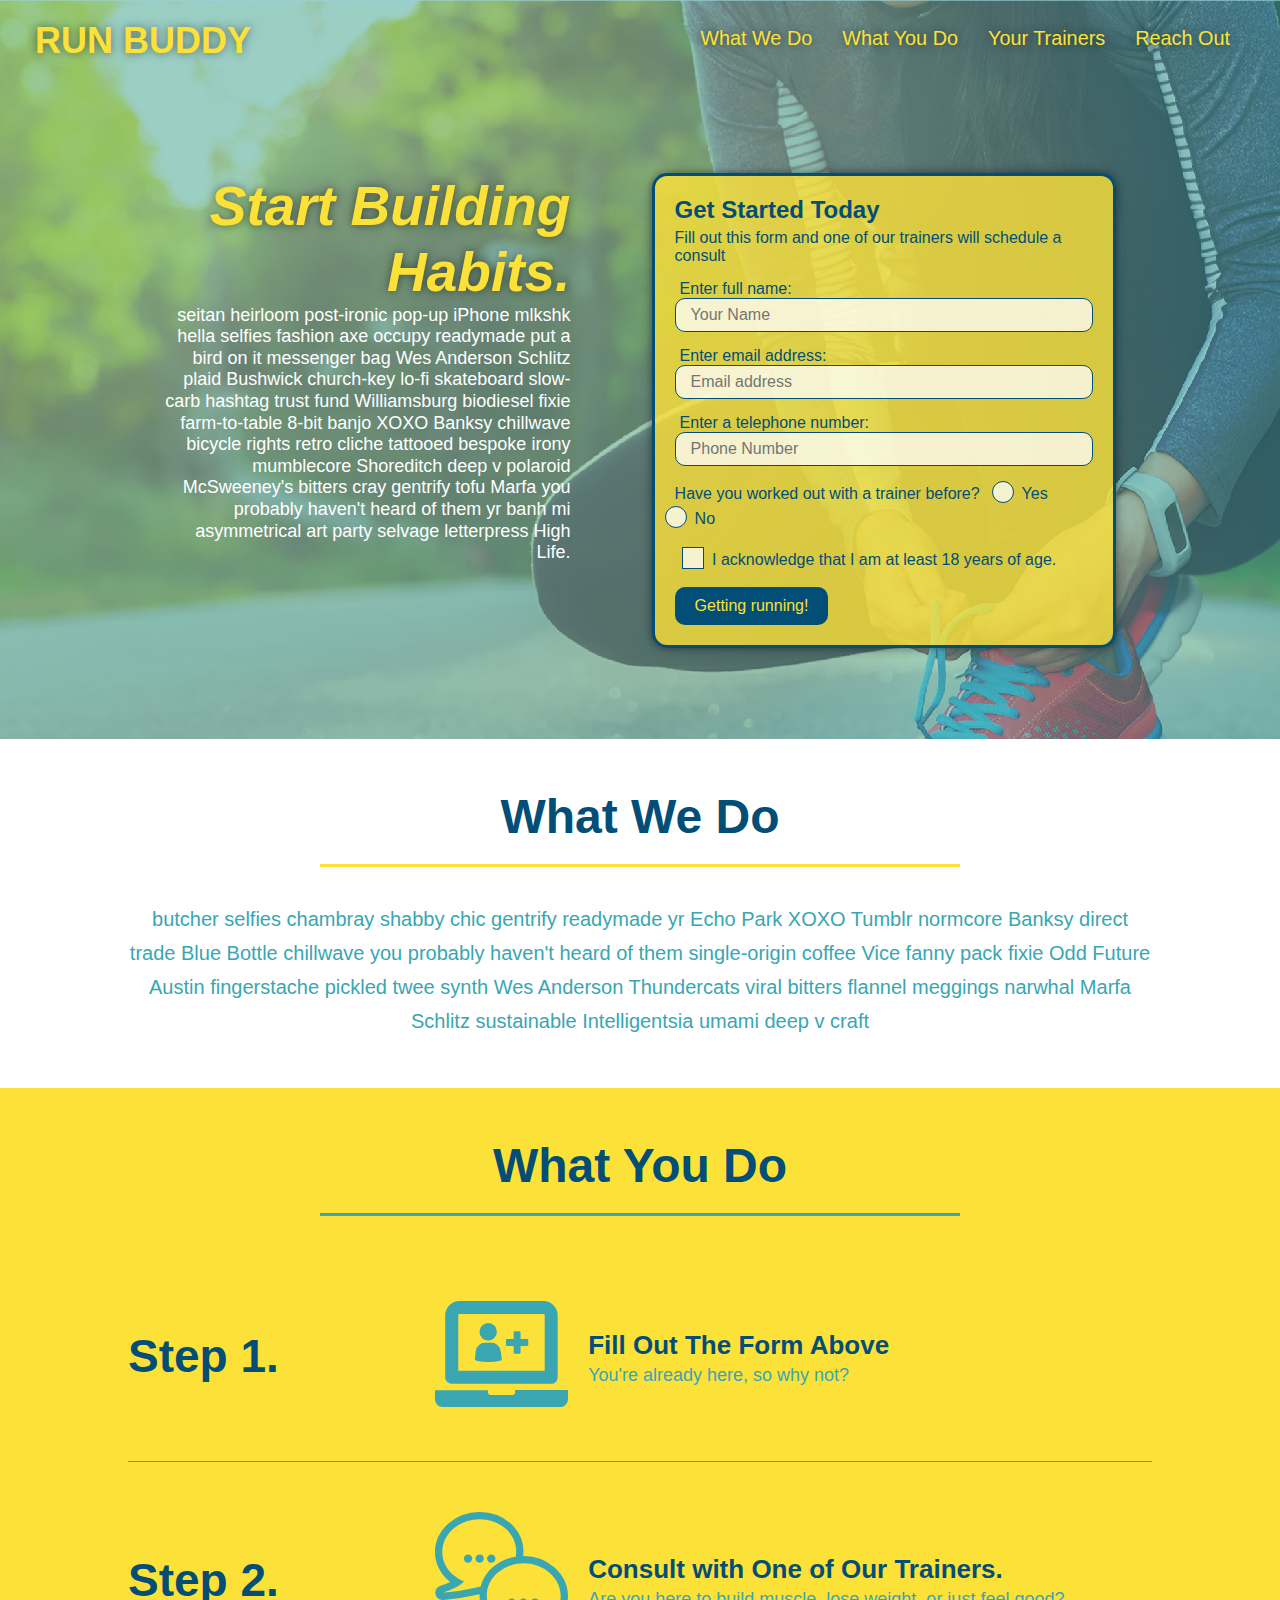
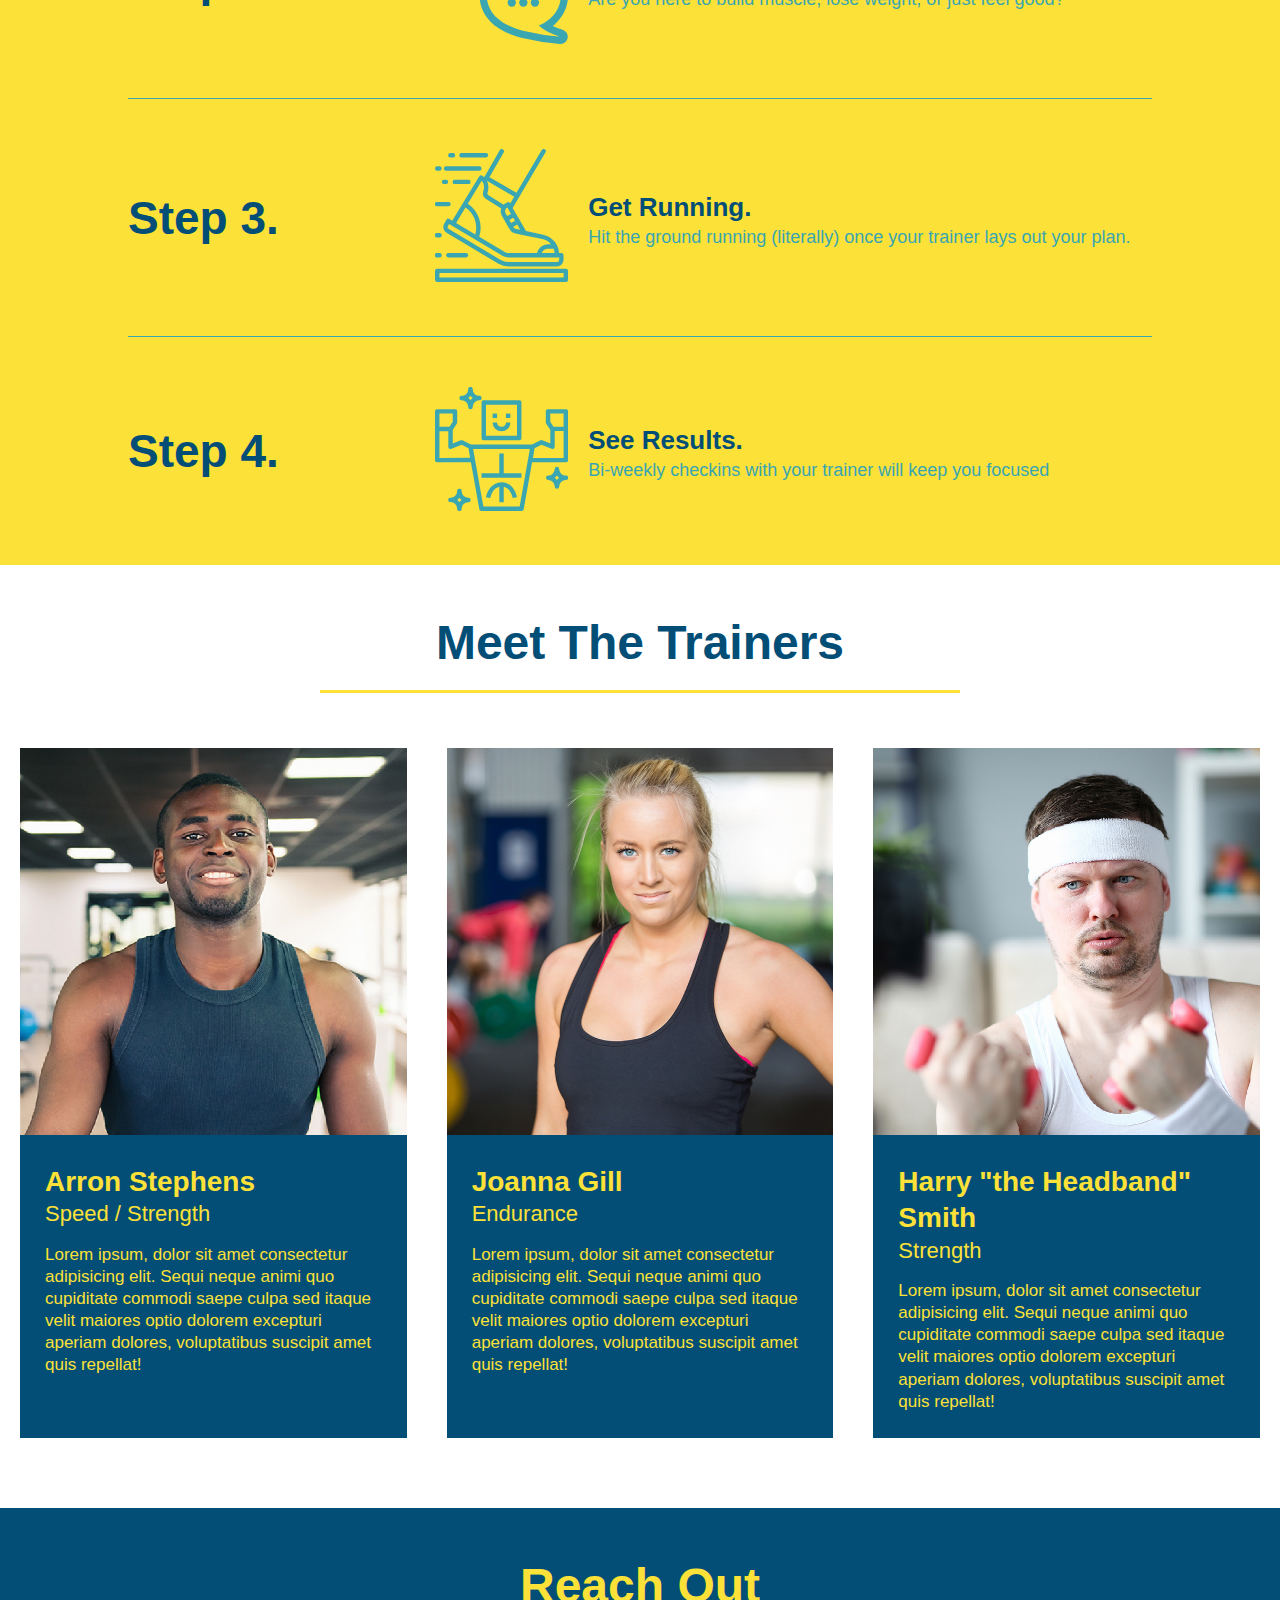
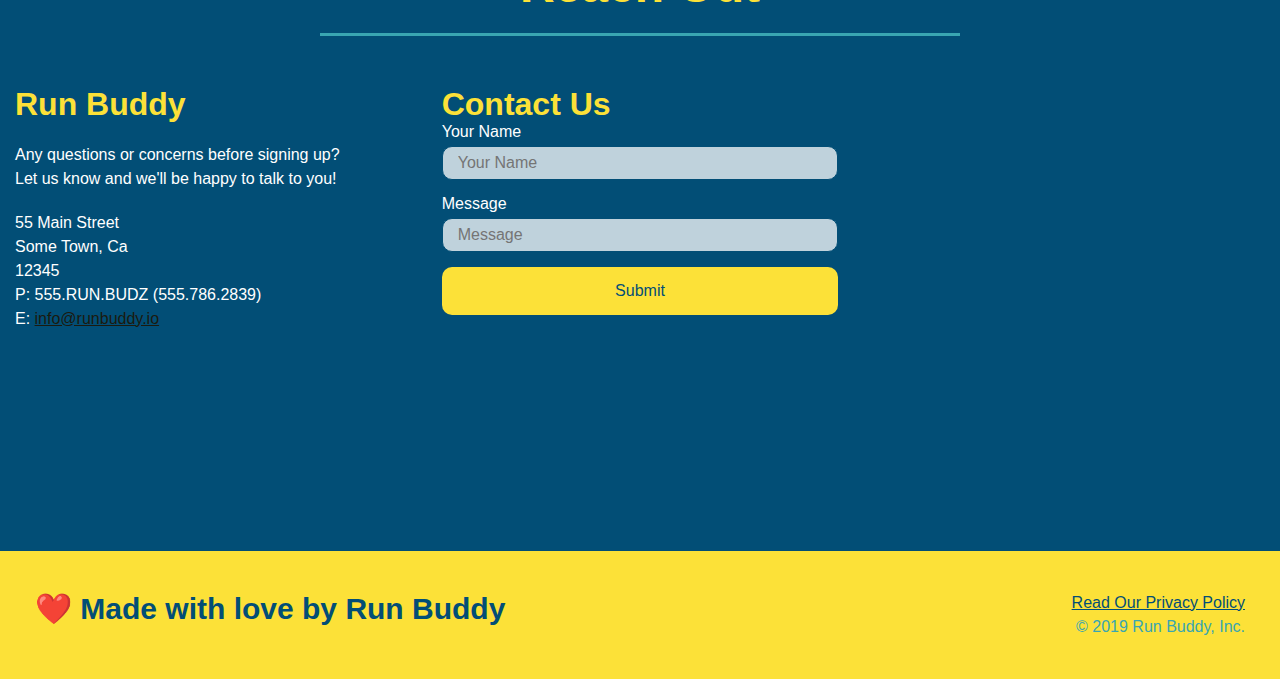
<file: index.html>
<!DOCTYPE html>
<html lang="en">

<head>
    <meta charset="UTF-8" />
    <meta name="viewport" content="width=device-width, intial-scale=1.0">
    <title>Run Buddy</title>
    <link rel="stylesheet" href="./assets/css/style.css">
</head>

<body>
    <!-- navigation -->
    <header>
        <h1>
            <a href="./">RUN BUDDY</a>
        </h1>
        <nav>
            <ul>
                <li>
                    <a href="#what-we-do">What We Do</a>
                </li>
                <li>
                    <a href="#what-you-do">What You Do</a>
                </li>
                <li>
                    <a href="#your-trainers">Your Trainers</a>
                </li>
                <li>
                    <a href="#reach-out">Reach Out</a>
                </li>
            </ul>
        </nav>
    </header>

    <!-- hero/jumbotron -->
    <section class="hero">
        <div class="hero-cta">
            <h2>Start Building Habits.</h2>
            <p>
                seitan heirloom post-ironic pop-up iPhone mlkshk hella selfies fashion axe occupy readymade put a bird
                on it messenger bag Wes Anderson Schlitz plaid Bushwick church-key lo-fi skateboard slow-carb hashtag
                trust fund Williamsburg biodiesel fixie farm-to-table 8-bit banjo XOXO Banksy chillwave bicycle rights
                retro cliche tattooed bespoke irony mumblecore Shoreditch deep v polaroid McSweeney's bitters cray
                gentrify tofu Marfa you probably haven't heard of them yr banh mi asymmetrical art party selvage
                letterpress High Life.
            </p>
        </div>
        <div class="hero-form">
            <h3>Get Started Today</h3>
            <p>Fill out this form and one of our trainers will schedule a consult</p>
            <form>
                <label for="name">Enter full name:</label>
                <input type="text" placeholder="Your Name" name="name" id="name" class="form-input">
                <label for="email">Enter email address:</label>
                <input type="email" placeholder="Email address" name="email" id="email" class="form-input">
                <label for="phone">Enter a telephone number:</label>
                <input type="tel" placeholder="Phone Number" name="phone" id="phone" class="form-input">
                <p>
                    Have you worked out with a trainer before?
                    <span class="radio-wrapper">
                        <input type="radio" name="trainer-confirm" id="trainer-yes">
                        <label for="trainer-yes">Yes</label>
                    </span>
                    <span class="radio-wrapper">
                        <input type="radio" name="trainer-confirm" id="trainer-no">
                        <label for="trainer-no">No</label>
                    </span>
                </p>
                <p>
                    <span class="checkbox-wrapper">
                        <input type="checkbox" name="age-confirm" id="checkbox">
                        <label for="checkbox">
                            I acknowledge that I am at least 18 years of age.
                        </label>
                    </span>
                </p>
                <button type="submit">
                    Getting running!
                </button>
            </form>
        </div>
    </section>

    <!-- "what we do" section-->
    <section id="what-we-do" class="intro">
        <div class="flex-row">
            <h2 class="section-title primary-border">What We Do</h2>
        </div>
        <div class="flex-row">
            <p>
                butcher selfies chambray shabby chic gentrify readymade yr Echo Park XOXO Tumblr normcore Banksy direct
                trade
                Blue Bottle chillwave you probably haven't heard of them single-origin coffee Vice fanny pack fixie Odd
                Future
                Austin fingerstache pickled twee synth Wes Anderson Thundercats viral bitters flannel meggings narwhal
                Marfa
                Schlitz sustainable Intelligentsia umami deep v craft
            </p>
        </div>

    </section>

    <!-- "what you do" section-->
    <section id="what-you-do" class="steps">
        <div class="flex-row">
            <h2 class="section-title secondary-border">What You Do</h2>
        </div>



        <div class="step">
            <h3>Step 1.</h3>
            <div class="step-info">
                <div class="step-img">
                    <img src="./assets/images/step-1.svg" alt="" />
                </div>
                <div class="step-text">
                    <h4>Fill Out The Form Above</h4>
                    <p>You're already here, so why not?</p>
                </div>
            </div>
        </div>

        <div class="step">
            <h3>Step 2.</h3>
            <div class="step-info">
                <div class="step-img">
                    <img src="./assets/images/step-2.svg" alt="">
                </div>
                <div class="step-text">
                    <h4>Consult with One of Our Trainers.</h4>
                    <p>Are you here to build muscle, lose weight, or just feel good?</p>
                </div>
            </div>
        </div>

        <div class="step">
            <h3>Step 3.</h3>
            <div class="step-info">
                <div class="step-img">
                    <img src="./assets/images/step-3.svg" alt="">
                </div>
                <div class="step-text">
                    <h4>Get Running.</h4>
                    <p>Hit the ground running (literally) once your trainer lays out your plan.</p>
                </div>
            </div>
        </div>

        <div class="step">
            <h3>Step 4.</h3>
            <div class="step-info">
                <div class="step-img">
                    <img src="./assets/images/step-4.svg" alt="">
                </div>
                <div class="step-text">
                    <h4>See Results.</h4>
                    <p>Bi-weekly checkins with your trainer will keep you focused</p>
                </div>
            </div>
        </div>
    </section>

    <!-- "meet the trainers" section -->
    <section id="your-trainers">
        <div class="flex-row">
            <h2 class="section-title primary-border">
                Meet The Trainers
            </h2>
        </div>

        <div class="trainers">
            <article class="trainer">
                <img src="./assets/images/trainer-1.jpg"
                    alt="Aaron Stephens in his workout clothes, ready to pump iron">
                <div class="trainer-bio">
                    <h3 class="trainer-name">Arron Stephens</h3>
                    <h4 class="trainer-role">Speed / Strength</h4>
                    <p>
                        Lorem ipsum, dolor sit amet consectetur adipisicing elit. Sequi neque animi quo cupiditate
                        commodi
                        saepe
                        culpa sed
                        itaque velit maiores optio dolorem excepturi aperiam dolores, voluptatibus suscipit amet
                        quis
                        repellat!
                    </p>
                </div>
            </article>
            <article class="trainer">
                <img src="./assets/images/trainer-2.jpg" alt="Joanna Gill cooling off after a workout" />
                <div class="trainer-bio">
                    <h3 class="trainer-name">Joanna Gill</h3>
                    <h4 class="trainer-role">Endurance</h4>
                    <p>
                        Lorem ipsum, dolor sit amet consectetur adipisicing elit. Sequi neque animi quo cupiditate
                        commodi
                        saepe culpa sed
                        itaque velit maiores optio dolorem excepturi aperiam dolores, voluptatibus suscipit amet
                        quis
                        repellat!
                    </p>
                </div>
            </article>

            <!-- third trainer bio -->
            <article class="trainer">
                <img src="./assets/images/trainer-3.jpg"
                    alt="Harry Smith wearing a headband and lifting comically small pink weights" />
                <div class="trainer-bio">
                    <h3 class="trainer-name">Harry "the Headband" Smith</h3>
                    <h4 class="trainer-role">Strength</h4>
                    <p>
                        Lorem ipsum, dolor sit amet consectetur adipisicing elit. Sequi neque animi quo cupiditate
                        commodi
                        saepe culpa sed
                        itaque velit maiores optio dolorem excepturi aperiam dolores, voluptatibus suscipit amet
                        quis
                        repellat!
                    </p>
                </div>
            </article>
        </div>
    </section>

    <!-- "reach out" section -->
    <section id="reach-out" class="contact">
        <div class="flex-row">
            <h2 class="section-title secondary-border">Reach Out</h2>
        </div>

        <div class="contact-info">
            <div>
                <h3>Run Buddy</h3>
                <p>
                    Any questions or concerns before signing up?
                    <br />
                    Let us know and we'll be happy to talk to you!
                </p>
                <!-- define contact info -->
                <address>
                    55 Main Street <br>
                    Some Town, Ca <br>
                    12345<br>
                    P: 555.RUN.BUDZ (555.786.2839)<br>
                    E: <a href="mailto:info@runbuddy.io">info@runbuddy.io</a>
                </address>
            </div>

            <div class="contact-form">
                <h3>Contact Us</h3>
                <form>
                    <label for="contact-name">Your Name</label>
                    <input type="text" id="contact-name" placeholder="Your Name">

                    <label for="contact-message">Message</label>
                    <input type="text" id="contact-message" placeholder="Message">

                    <button type="submit">Submit</button>
                </form>
            </div>

            <iframe
                src="https://www.google.com/maps/embed?pb=!1m18!1m12!1m3!1d2624.825192350759!2d2.3344580500000007!3d48.8615437!2m3!1f0!2f0!3f0!3m2!1i1024!2i768!4f13.1!3m3!1m2!1s0x47e671d877937b0f%3A0xb975fcfa192f84d4!2sLouvre%20Museum!5e0!3m2!1sen!2sus!4v1632859491871!5m2!1sen!2sus"
                style="border:0;" allowfullscreen="" loading="lazy">
            </iframe>
        </div>

    </section>

    <!-- footer -->
    <footer>
        <h2>❤️ Made with love by Run Buddy</h2>
        <div>
            <a href="./privacy-policy.html">Read Our Privacy Policy</a><br />
            &copy; 2019 Run Buddy, Inc.
        </div>
    </footer>

</body>

</html>
</file>
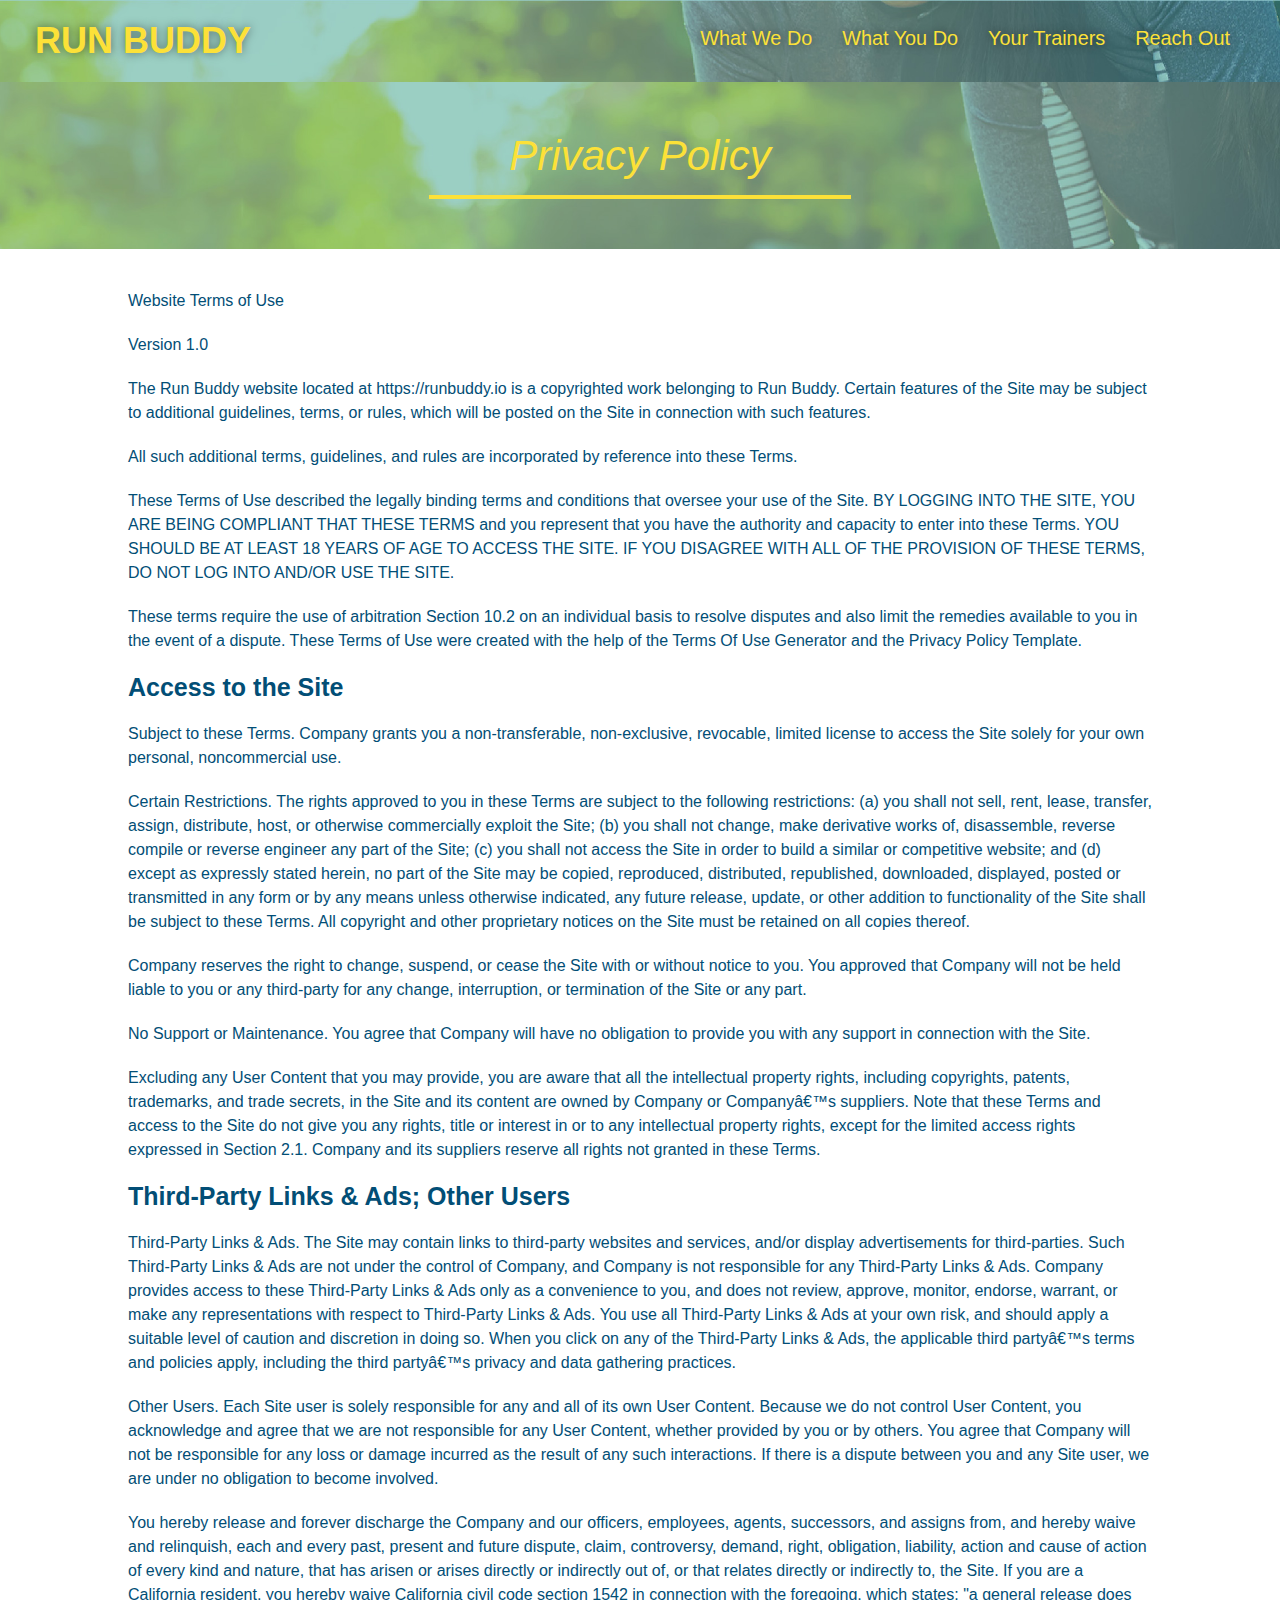
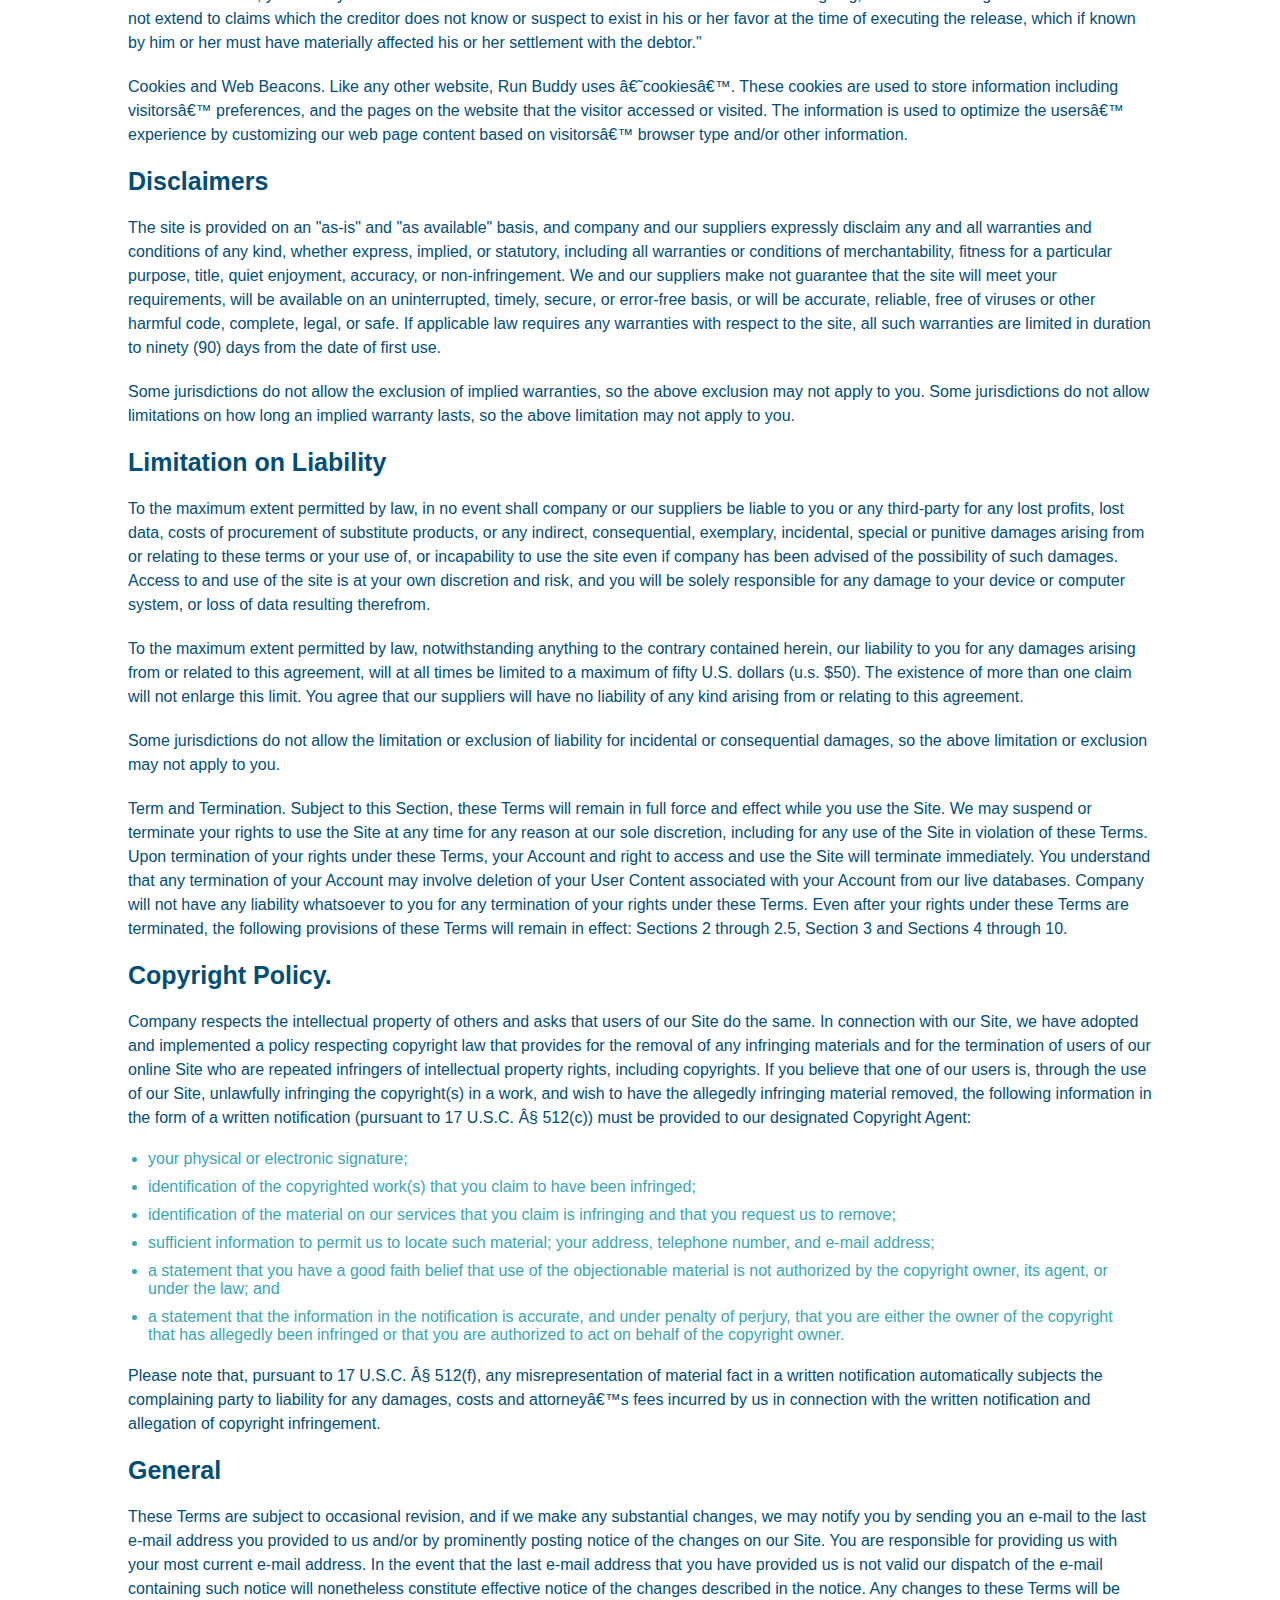
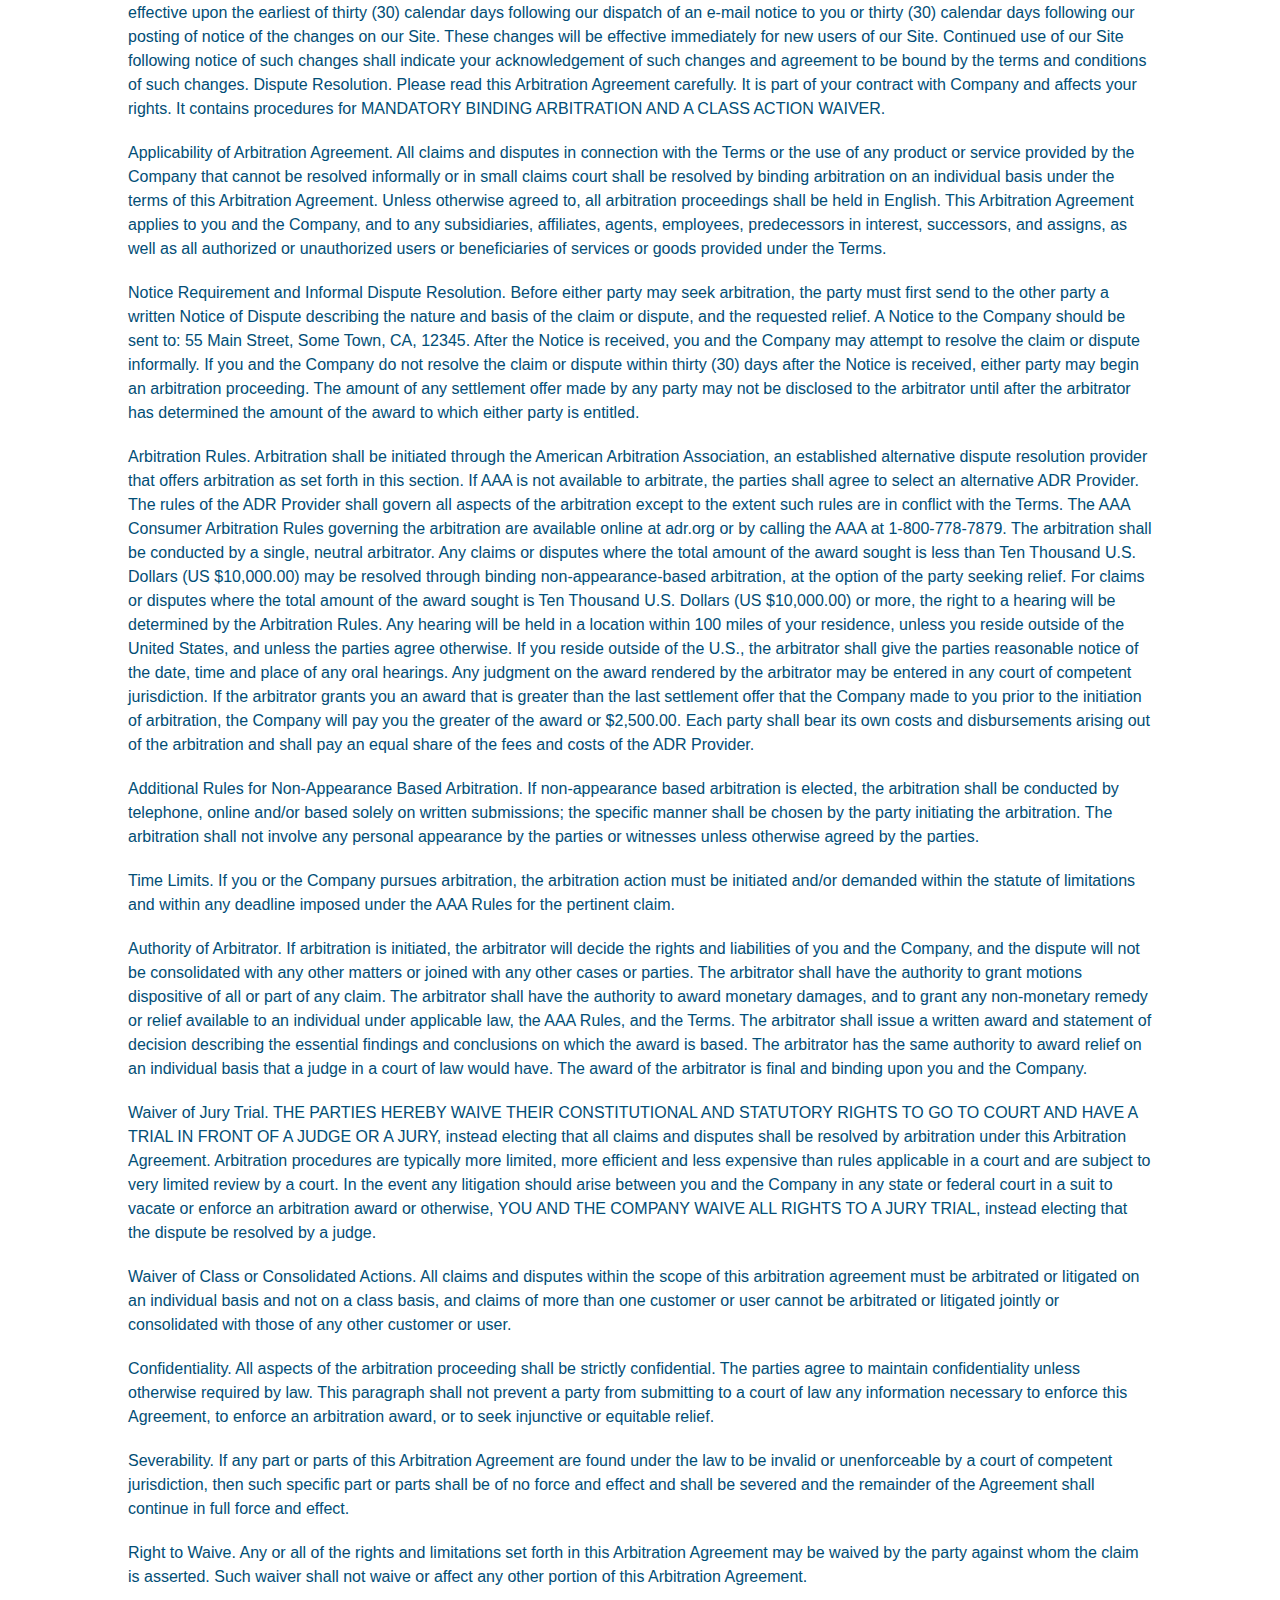
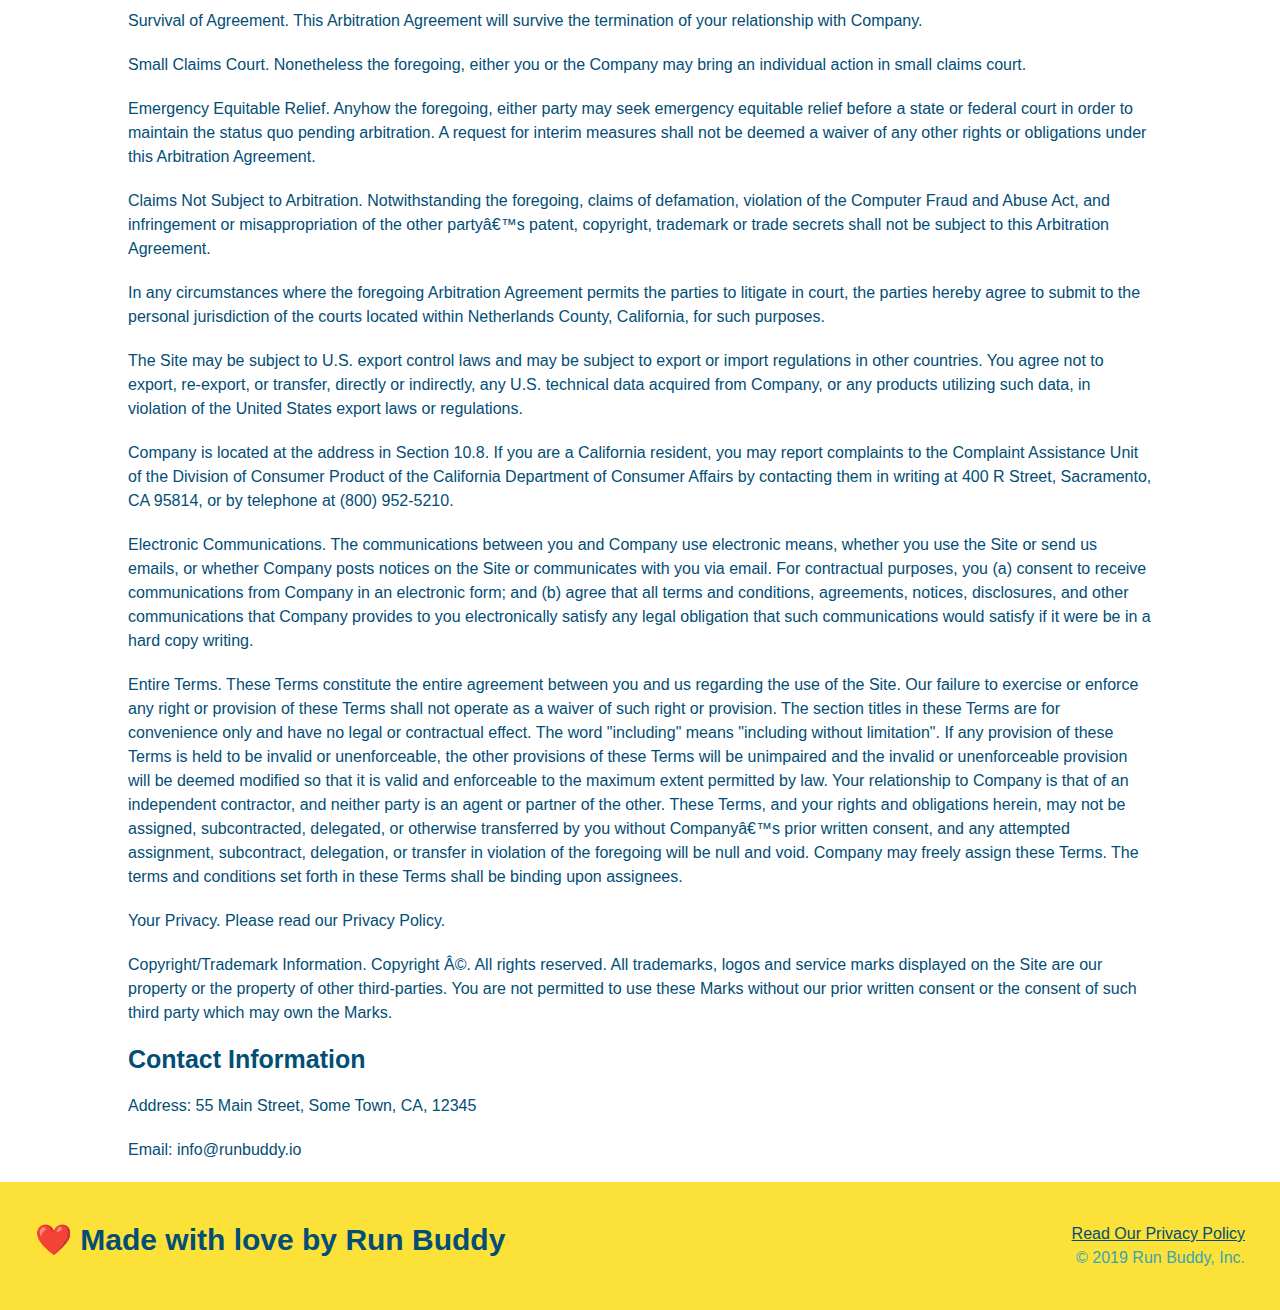
<file: privacy-policy.html>
<!DOCTYPE html>
<html lang="en">

<head>
    <meta charset="UTF-8">
    <meta name="viewport" content="width=device-width, intial-scale=1.0">
    <title>Privacy Policy - Run Buddy</title>
    <link rel="stylesheet" href="./assets/css/style.css">
    <link rel="stylesheet" href="./assets/css/secondary-styles.css">
</head>

<body>
    <header>
        <h1>
            <a href="./">RUN BUDDY</a>
        </h1>
        <nav>
            <ul>
                <li>
                    <a href="./index.html#what-we-do">What We Do</a>
                </li>
                <li>
                    <a href="./index.html#what-you-do">What You Do</a>
                </li>
                <li>
                    <a href="./index.html#your-trainers">Your Trainers</a>
                </li>
                <li>
                    <a href="./index.html#reach-out">Reach Out</a>
                </li>
            </ul>
        </nav>
    </header>

    <section class="hero">
        <h2 class="page-title">
            Privacy Policy
        </h2>
    </section>


    <article class="secondary-content">
        <p>
            Website Terms of Use
        </p>

        <p>
            Version 1.0
        </p>

        <p>
            The Run Buddy website located at https://runbuddy.io is a copyrighted work belonging to Run Buddy. Certain
            features of the Site may be subject to additional guidelines, terms, or rules, which will be posted on the
            Site
            in connection with such features.
        </p>

        <p>
            All such additional terms, guidelines, and rules are incorporated by reference into these Terms.
        </p>

        <p>
            These Terms of Use described the legally binding terms and conditions that oversee your use of the Site. BY
            LOGGING INTO THE SITE, YOU ARE BEING COMPLIANT THAT THESE TERMS and you represent that you have the
            authority
            and capacity to enter into these Terms. YOU SHOULD BE AT LEAST 18 YEARS OF AGE TO ACCESS THE SITE. IF YOU
            DISAGREE WITH ALL OF THE PROVISION OF THESE TERMS, DO NOT LOG INTO AND/OR USE THE SITE.
        </p>

        <p>
            These terms require the use of arbitration Section 10.2 on an individual basis to resolve disputes and also
            limit the remedies available to you in the event of a dispute. These Terms of Use were created with the help
            of
            the Terms Of Use Generator and the Privacy Policy Template.
        </p>

        <h3>
            Access to the Site
        </h3>

        <p>
            Subject to these Terms. Company grants you a non-transferable, non-exclusive, revocable, limited license to
            access the Site solely for your own personal, noncommercial use.
        </p>

        <p>
            Certain Restrictions. The rights approved to you in these Terms are subject to the following restrictions:
            (a)
            you shall not sell, rent, lease, transfer, assign, distribute, host, or otherwise commercially exploit the
            Site;
            (b) you shall not change, make derivative works of, disassemble, reverse compile or reverse engineer any
            part of
            the Site; (c) you shall not access the Site in order to build a similar or competitive website; and (d)
            except
            as expressly stated herein, no part of the Site may be copied, reproduced, distributed, republished,
            downloaded,
            displayed, posted or transmitted in any form or by any means unless otherwise indicated, any future release,
            update, or other addition to functionality of the Site shall be subject to these Terms. All copyright and
            other
            proprietary notices on the Site must be retained on all copies thereof.
        </p>

        <p>
            Company reserves the right to change, suspend, or cease the Site with or without notice to you. You approved
            that Company will not be held liable to you or any third-party for any change, interruption, or termination
            of
            the Site or any part.
        </p>

        <p>
            No Support or Maintenance. You agree that Company will have no obligation to provide you with any support in
            connection with the Site.
        </p>

        <p>
            Excluding any User Content that you may provide, you are aware that all the intellectual property rights,
            including copyrights, patents, trademarks, and trade secrets, in the Site and its content are owned by
            Company
            or Companyâ€™s suppliers. Note that these Terms and access to the Site do not give you any rights, title or
            interest in or to any intellectual property rights, except for the limited access rights expressed in
            Section
            2.1. Company and its suppliers reserve all rights not granted in these Terms.
        </p>

        <h3>
            Third-Party Links & Ads; Other Users
        </h3>

        <p>
            Third-Party Links & Ads. The Site may contain links to third-party websites and services, and/or display
            advertisements for third-parties. Such Third-Party Links & Ads are not under the control of Company, and
            Company
            is not responsible for any Third-Party Links & Ads. Company provides access to these Third-Party Links & Ads
            only as a convenience to you, and does not review, approve, monitor, endorse, warrant, or make any
            representations with respect to Third-Party Links & Ads. You use all Third-Party Links & Ads at your own
            risk,
            and should apply a suitable level of caution and discretion in doing so. When you click on any of the
            Third-Party Links & Ads, the applicable third partyâ€™s terms and policies apply, including the third
            partyâ€™s
            privacy and data gathering practices.
        </p>

        <p>
            Other Users. Each Site user is solely responsible for any and all of its own User Content. Because we do not
            control User Content, you acknowledge and agree that we are not responsible for any User Content, whether
            provided by you or by others. You agree that Company will not be responsible for any loss or damage incurred
            as
            the result of any such interactions. If there is a dispute between you and any Site user, we are under no
            obligation to become involved.
        </p>

        <p>
            You hereby release and forever discharge the Company and our officers, employees, agents, successors, and
            assigns from, and hereby waive and relinquish, each and every past, present and future dispute, claim,
            controversy, demand, right, obligation, liability, action and cause of action of every kind and nature, that
            has
            arisen or arises directly or indirectly out of, or that relates directly or indirectly to, the Site. If you
            are
            a California resident, you hereby waive California civil code section 1542 in connection with the foregoing,
            which states: "a general release does not extend to claims which the creditor does not know or suspect to
            exist
            in his or her favor at the time of executing the release, which if known by him or her must have materially
            affected his or her settlement with the debtor."
        </p>

        <p>
            Cookies and Web Beacons. Like any other website, Run Buddy uses â€˜cookiesâ€™. These cookies are used to
            store
            information including visitorsâ€™ preferences, and the pages on the website that the visitor accessed or
            visited.
            The information is used to optimize the usersâ€™ experience by customizing our web page content based on
            visitorsâ€™
            browser type and/or other information.
        </p>

        <h3>
            Disclaimers
        </h3>

        <p>
            The site is provided on an "as-is" and "as available" basis, and company and our suppliers expressly
            disclaim
            any and all warranties and conditions of any kind, whether express, implied, or statutory, including all
            warranties or conditions of merchantability, fitness for a particular purpose, title, quiet enjoyment,
            accuracy,
            or non-infringement. We and our suppliers make not guarantee that the site will meet your requirements, will
            be
            available on an uninterrupted, timely, secure, or error-free basis, or will be accurate, reliable, free of
            viruses or other harmful code, complete, legal, or safe. If applicable law requires any warranties with
            respect
            to the site, all such warranties are limited in duration to ninety (90) days from the date of first use.
        </p>

        <p>
            Some jurisdictions do not allow the exclusion of implied warranties, so the above exclusion may not apply to
            you. Some jurisdictions do not allow limitations on how long an implied warranty lasts, so the above
            limitation
            may not apply to you.
        </p>

        <h3>
            Limitation on Liability
        </h3>

        <p>
            To the maximum extent permitted by law, in no event shall company or our suppliers be liable to you or any
            third-party for any lost profits, lost data, costs of procurement of substitute products, or any indirect,
            consequential, exemplary, incidental, special or punitive damages arising from or relating to these terms or
            your use of, or incapability to use the site even if company has been advised of the possibility of such
            damages. Access to and use of the site is at your own discretion and risk, and you will be solely
            responsible
            for any damage to your device or computer system, or loss of data resulting therefrom.
        </p>

        <p>
            To the maximum extent permitted by law, notwithstanding anything to the contrary contained herein, our
            liability
            to you for any damages arising from or related to this agreement, will at all times be limited to a maximum
            of
            fifty U.S. dollars (u.s. $50). The existence of more than one claim will not enlarge this limit. You agree
            that
            our suppliers will have no liability of any kind arising from or relating to this agreement.
        </p>

        <p>
            Some jurisdictions do not allow the limitation or exclusion of liability for incidental or consequential
            damages, so the above limitation or exclusion may not apply to you.
        </p>

        <p>
            Term and Termination. Subject to this Section, these Terms will remain in full force and effect while you
            use
            the Site. We may suspend or terminate your rights to use the Site at any time for any reason at our sole
            discretion, including for any use of the Site in violation of these Terms. Upon termination of your rights
            under
            these Terms, your Account and right to access and use the Site will terminate immediately. You understand
            that
            any termination of your Account may involve deletion of your User Content associated with your Account from
            our
            live databases. Company will not have any liability whatsoever to you for any termination of your rights
            under
            these Terms. Even after your rights under these Terms are terminated, the following provisions of these
            Terms
            will remain in effect: Sections 2 through 2.5, Section 3 and Sections 4 through 10.
        </p>

        <h3>
            Copyright Policy.
        </h3>

        <p>
            Company respects the intellectual property of others and asks that users of our Site do the same. In
            connection
            with our Site, we have adopted and implemented a policy respecting copyright law that provides for the
            removal
            of any infringing materials and for the termination of users of our online Site who are repeated infringers
            of
            intellectual property rights, including copyrights. If you believe that one of our users is, through the use
            of
            our Site, unlawfully infringing the copyright(s) in a work, and wish to have the allegedly infringing
            material
            removed, the following information in the form of a written notification (pursuant to 17 U.S.C. Â§ 512(c))
            must
            be provided to our designated Copyright Agent:
        </p>

        <ul>
            <li>
                your physical or electronic signature;
            </li>
            <li>
                identification of the copyrighted work(s) that you claim to have been infringed;
            </li>
            <li>
                identification of the material on our services that you claim is infringing and that you request us to
                remove;
            </li>
            <li>
                sufficient information to permit us to locate such material; your address, telephone number, and e-mail
                address;
            </li>
            <li>
                a statement that you have a good faith belief that use of the objectionable material is not authorized
                by the
                copyright owner, its agent, or under the law; and
            </li>
            <li>
                a statement that the information in the notification is accurate, and under penalty of perjury, that you
                are
                either the owner of the copyright that has allegedly been infringed or that you are authorized to act on
                behalf of the copyright owner.
            </li>
        </ul>

        <p>
            Please note that, pursuant to 17 U.S.C. Â§ 512(f), any misrepresentation of material fact in a written
            notification automatically subjects the complaining party to liability for any damages, costs and
            attorneyâ€™s
            fees incurred by us in connection with the written notification and allegation of copyright infringement.
        </p>

        <h3>
            General
        </h3>

        <p>
            These Terms are subject to occasional revision, and if we make any substantial changes, we may notify you by
            sending you an e-mail to the last e-mail address you provided to us and/or by prominently posting notice of
            the
            changes on our Site. You are responsible for providing us with your most current e-mail address. In the
            event
            that the last e-mail address that you have provided us is not valid our dispatch of the e-mail containing
            such
            notice will nonetheless constitute effective notice of the changes described in the notice. Any changes to
            these
            Terms will be effective upon the earliest of thirty (30) calendar days following our dispatch of an e-mail
            notice to you or thirty (30) calendar days following our posting of notice of the changes on our Site. These
            changes will be effective immediately for new users of our Site. Continued use of our Site following notice
            of
            such changes shall indicate your acknowledgement of such changes and agreement to be bound by the terms and
            conditions of such changes. Dispute Resolution. Please read this Arbitration Agreement carefully. It is part
            of
            your contract with Company and affects your rights. It contains procedures for MANDATORY BINDING ARBITRATION
            AND
            A CLASS ACTION WAIVER.
        </p>

        <p>
            Applicability of Arbitration Agreement. All claims and disputes in connection with the Terms or the use of
            any
            product or service provided by the Company that cannot be resolved informally or in small claims court shall
            be
            resolved by binding arbitration on an individual basis under the terms of this Arbitration Agreement. Unless
            otherwise agreed to, all arbitration proceedings shall be held in English. This Arbitration Agreement
            applies to
            you and the Company, and to any subsidiaries, affiliates, agents, employees, predecessors in interest,
            successors, and assigns, as well as all authorized or unauthorized users or beneficiaries of services or
            goods
            provided under the Terms.
        </p>

        <p>
            Notice Requirement and Informal Dispute Resolution. Before either party may seek arbitration, the party must
            first send to the other party a written Notice of Dispute describing the nature and basis of the claim or
            dispute, and the requested relief. A Notice to the Company should be sent to: 55 Main Street, Some Town, CA,
            12345. After the Notice is received, you and the Company may attempt to resolve the claim or dispute
            informally.
            If you and the Company do not resolve the claim or dispute within thirty (30) days after the Notice is
            received,
            either party may begin an arbitration proceeding. The amount of any settlement offer made by any party may
            not
            be disclosed to the arbitrator until after the arbitrator has determined the amount of the award to which
            either
            party is entitled.
        </p>

        <p>
            Arbitration Rules. Arbitration shall be initiated through the American Arbitration Association, an
            established
            alternative dispute resolution provider that offers arbitration as set forth in this section. If AAA is not
            available to arbitrate, the parties shall agree to select an alternative ADR Provider. The rules of the ADR
            Provider shall govern all aspects of the arbitration except to the extent such rules are in conflict with
            the
            Terms. The AAA Consumer Arbitration Rules governing the arbitration are available online at adr.org or by
            calling the AAA at 1-800-778-7879. The arbitration shall be conducted by a single, neutral arbitrator. Any
            claims or disputes where the total amount of the award sought is less than Ten Thousand U.S. Dollars (US
            $10,000.00) may be resolved through binding non-appearance-based arbitration, at the option of the party
            seeking
            relief. For claims or disputes where the total amount of the award sought is Ten Thousand U.S. Dollars (US
            $10,000.00) or more, the right to a hearing will be determined by the Arbitration Rules. Any hearing will be
            held in a location within 100 miles of your residence, unless you reside outside of the United States, and
            unless the parties agree otherwise. If you reside outside of the U.S., the arbitrator shall give the parties
            reasonable notice of the date, time and place of any oral hearings. Any judgment on the award rendered by
            the
            arbitrator may be entered in any court of competent jurisdiction. If the arbitrator grants you an award that
            is
            greater than the last settlement offer that the Company made to you prior to the initiation of arbitration,
            the
            Company will pay you the greater of the award or $2,500.00. Each party shall bear its own costs and
            disbursements arising out of the arbitration and shall pay an equal share of the fees and costs of the ADR
            Provider.
        </p>

        <p>
            Additional Rules for Non-Appearance Based Arbitration. If non-appearance based arbitration is elected, the
            arbitration shall be conducted by telephone, online and/or based solely on written submissions; the specific
            manner shall be chosen by the party initiating the arbitration. The arbitration shall not involve any
            personal
            appearance by the parties or witnesses unless otherwise agreed by the parties.
        </p>

        <p>
            Time Limits. If you or the Company pursues arbitration, the arbitration action must be initiated and/or
            demanded
            within the statute of limitations and within any deadline imposed under the AAA Rules for the pertinent
            claim.
        </p>

        <p>
            Authority of Arbitrator. If arbitration is initiated, the arbitrator will decide the rights and liabilities
            of
            you and the Company, and the dispute will not be consolidated with any other matters or joined with any
            other
            cases or parties. The arbitrator shall have the authority to grant motions dispositive of all or part of any
            claim. The arbitrator shall have the authority to award monetary damages, and to grant any non-monetary
            remedy
            or relief available to an individual under applicable law, the AAA Rules, and the Terms. The arbitrator
            shall
            issue a written award and statement of decision describing the essential findings and conclusions on which
            the
            award is based. The arbitrator has the same authority to award relief on an individual basis that a judge in
            a
            court of law would have. The award of the arbitrator is final and binding upon you and the Company.
        </p>

        <p>
            Waiver of Jury Trial. THE PARTIES HEREBY WAIVE THEIR CONSTITUTIONAL AND STATUTORY RIGHTS TO GO TO COURT AND
            HAVE
            A TRIAL IN FRONT OF A JUDGE OR A JURY, instead electing that all claims and disputes shall be resolved by
            arbitration under this Arbitration Agreement. Arbitration procedures are typically more limited, more
            efficient
            and less expensive than rules applicable in a court and are subject to very limited review by a court. In
            the
            event any litigation should arise between you and the Company in any state or federal court in a suit to
            vacate
            or enforce an arbitration award or otherwise, YOU AND THE COMPANY WAIVE ALL RIGHTS TO A JURY TRIAL, instead
            electing that the dispute be resolved by a judge.
        </p>

        <p>
            Waiver of Class or Consolidated Actions. All claims and disputes within the scope of this arbitration
            agreement
            must be arbitrated or litigated on an individual basis and not on a class basis, and claims of more than one
            customer or user cannot be arbitrated or litigated jointly or consolidated with those of any other customer
            or
            user.
        </p>

        <p>
            Confidentiality. All aspects of the arbitration proceeding shall be strictly confidential. The parties agree
            to
            maintain confidentiality unless otherwise required by law. This paragraph shall not prevent a party from
            submitting to a court of law any information necessary to enforce this Agreement, to enforce an arbitration
            award, or to seek injunctive or equitable relief.
        </p>

        <p>
            Severability. If any part or parts of this Arbitration Agreement are found under the law to be invalid or
            unenforceable by a court of competent jurisdiction, then such specific part or parts shall be of no force
            and
            effect and shall be severed and the remainder of the Agreement shall continue in full force and effect.
        </p>

        <p>
            Right to Waive. Any or all of the rights and limitations set forth in this Arbitration Agreement may be
            waived
            by the party against whom the claim is asserted. Such waiver shall not waive or affect any other portion of
            this
            Arbitration Agreement.
        </p>

        <p>
            Survival of Agreement. This Arbitration Agreement will survive the termination of your relationship with
            Company.
        </p>

        <p>
            Small Claims Court. Nonetheless the foregoing, either you or the Company may bring an individual action in
            small
            claims court.
        </p>

        <p>
            Emergency Equitable Relief. Anyhow the foregoing, either party may seek emergency equitable relief before a
            state or federal court in order to maintain the status quo pending arbitration. A request for interim
            measures
            shall not be deemed a waiver of any other rights or obligations under this Arbitration Agreement.
        </p>

        <p>
            Claims Not Subject to Arbitration. Notwithstanding the foregoing, claims of defamation, violation of the
            Computer Fraud and Abuse Act, and infringement or misappropriation of the other partyâ€™s patent, copyright,
            trademark or trade secrets shall not be subject to this Arbitration Agreement.
        </p>

        <p>
            In any circumstances where the foregoing Arbitration Agreement permits the parties to litigate in court, the
            parties hereby agree to submit to the personal jurisdiction of the courts located within Netherlands County,
            California, for such purposes.
        </p>

        <p>
            The Site may be subject to U.S. export control laws and may be subject to export or import regulations in
            other
            countries. You agree not to export, re-export, or transfer, directly or indirectly, any U.S. technical data
            acquired from Company, or any products utilizing such data, in violation of the United States export laws or
            regulations.
        </p>

        <p>
            Company is located at the address in Section 10.8. If you are a California resident, you may report
            complaints
            to the Complaint Assistance Unit of the Division of Consumer Product of the California Department of
            Consumer
            Affairs by contacting them in writing at 400 R Street, Sacramento, CA 95814, or by telephone at (800)
            952-5210.
        </p>

        <p>
            Electronic Communications. The communications between you and Company use electronic means, whether you use
            the
            Site or send us emails, or whether Company posts notices on the Site or communicates with you via email. For
            contractual purposes, you (a) consent to receive communications from Company in an electronic form; and (b)
            agree that all terms and conditions, agreements, notices, disclosures, and other communications that Company
            provides to you electronically satisfy any legal obligation that such communications would satisfy if it
            were be
            in a hard copy writing.
        </p>

        <p>
            Entire Terms. These Terms constitute the entire agreement between you and us regarding the use of the Site.
            Our
            failure to exercise or enforce any right or provision of these Terms shall not operate as a waiver of such
            right
            or provision. The section titles in these Terms are for convenience only and have no legal or contractual
            effect. The word "including" means "including without limitation". If any provision of these Terms is held
            to be
            invalid or unenforceable, the other provisions of these Terms will be unimpaired and the invalid or
            unenforceable provision will be deemed modified so that it is valid and enforceable to the maximum extent
            permitted by law. Your relationship to Company is that of an independent contractor, and neither party is an
            agent or partner of the other. These Terms, and your rights and obligations herein, may not be assigned,
            subcontracted, delegated, or otherwise transferred by you without Companyâ€™s prior written consent, and any
            attempted assignment, subcontract, delegation, or transfer in violation of the foregoing will be null and
            void.
            Company may freely assign these Terms. The terms and conditions set forth in these Terms shall be binding
            upon
            assignees.
        </p>

        <p>
            Your Privacy. Please read our Privacy Policy.
        </p>

        <p>
            Copyright/Trademark Information. Copyright Â©. All rights reserved. All trademarks, logos and service marks
            displayed on the Site are our property or the property of other third-parties. You are not permitted to use
            these Marks without our prior written consent or the consent of such third party which may own the Marks.
        </p>

        <h3>
            Contact Information
        </h3>

        <p>
            Address: 55 Main Street, Some Town, CA, 12345
        </p>

        <p>
            Email: info@runbuddy.io
        </p>
    </article>

    <footer>
        <h2>❤️ Made with love by Run Buddy</h2>
        <div>
            <a href="#">Read Our Privacy Policy</a><br />
            &copy; 2019 Run Buddy, Inc.
        </div>
    </footer>
</body>

</html>
</file>
<file: assets/css/style.css>
:root {
    --primary-color: #fce138;
    --secondary-color: #024e76;
    --tertiary-color: #39a6b2;
}

* {
    margin: 0;
    padding: 0;
    box-sizing: border-box;
}

body {
    color: var(--tertiary-color);
    font-family: Helvetica, Arial, sans-serif;
}

header {
    padding: 20px 35px;
    background-color: var(--tertiary-color);
    display: flex;
    justify-content: space-between;
    flex-wrap: wrap;
    position: -webkit-sticky;
    position: sticky;
    top: 0;
    background-image: url("../images/hero-bg.jpeg");
    background-size: cover;
    background-position: 80%;
    background-attachment: fixed;
    z-index: 9999;
}

header h1 {
    font-weight: bold;
    font-size: 36px;
    color: var(--primary-color);
    margin: 0;
    text-shadow: 0 0 10px rgba(0, 0, 0, 0.5);
}

header a {
    text-decoration: none;
    color: var(--primary-color);
}  

header nav {
    margin: 7px 0;
}

header nav ul {
    display: flex;
    flex-wrap: wrap;
    justify-content: space-between;
    align-items: center;
    list-style: none;
}

header nav ul li a {
    padding: 10px 15px;
    font-weight: lighter;
    font-size: 1.55vw;
    text-shadow: 0 0 10px rgba(0, 0, 0, 0.5);
}

header nav ul li a:hover {
    background: var(--primary-color);
    color: var(--secondary-color);
    border-radius: 15px;
    text-shadow: none;
}

footer {
    background: var(--primary-color);
    width: 100%;
    padding: 40px 35px;
    display: flex;
    justify-content: space-between;
    flex-wrap: wrap;
}

footer h2 {
    color: var(--secondary-color);
    font-size: 30px;
    margin: 0;   
}

footer div {
    line-height: 1.5;
    text-align: right;
}

footer a {
    color: var(--secondary-color);
}

section:not(:nth-child(5)) {
    padding-top: 50px;
}

section:not(:nth-child(4)) {
    padding-bottom: 50px;
    
}

.hero {
    padding: 60px;
    background-image: url("../images/hero-bg.jpeg");
    background-size: cover;
    background-position: 80%;
    display: flex;
    justify-content: center;
    flex-wrap: wrap;
    align-items: flex-start;
    background-attachment: fixed;
}

.hero-form {
    background-color: rgba(252, 225, 56, 0.8);
    color: var(--secondary-color);
    padding: 20px;
    border: solid 3px var(--secondary-color);
    width: 40%;
    margin: 3.5%;
    box-shadow: 0 0 10px rgba(0, 0, 0, 0.5);
    border-radius: 15px;
}

.hero-cta {
    width: 35%;
    text-align: right;
    margin: 3.5%;
    color: #fff;
    font-size: 18px;
    line-height: 1.2;
}

.hero-cta h2 {
    font-style: italic;
    font-size: 55px;
    color: var(--primary-color);
    text-shadow: 0 0 10px rgba(0, 0, 0, 0.5);
}

.hero-form h3 {
    font-size: 24px;
    margin: 0;
}

.hero-form p {
    margin: 5px 0 15px 0;
}

.form-input {
    border: 1px solid var(--secondary-color);
    display: block;
    padding: 7px 15px;
    font-size: 16px;
    color: var(--secondary-color);
    width: 100%;
    margin-bottom: 15px;
    border-radius: 10px;
    background-color: rgba(255,255,255, 0.75);
}

.form-input:focus {
    background-color: rgba(255,255,255, 1);
    outline: none;
}

.hero-form label {
    margin: 0 5px;
}

.hero-form button {
    background-color: var(--secondary-color);
    color: var(--primary-color);
    border: none;
    padding: 10px 20px;
    font-size: 16px;
    border-radius: 10px;
}

.hero-form button:hover {
    background-color: var(--tertiary-color);
}

/* make input elements invisible 
and place custom elements on top
in order to reduce inconveniences with
assistive technologies */
.checkbox-wrapper input, .radio-wrapper input {
    opacity: 0;
}

/* creating new custom buttons  */
.checkbox-wrapper label, .radio-wrapper label {
    position: relative;
    left: 10px;
    margin: 10px;
    line-height: 1.6;
}

.checkbox-wrapper label::before, .radio-wrapper label::before {
    content: "";
    height: 20px;
    width: 20px;
    background: rgba(255, 255, 255, 0.75);
    border: 1px solid var(--secondary-color);
    position: absolute;
    top: -4px;
    left: -30px;
}

/* round radio buttons */
.radio-wrapper label::before {
    border-radius: 50%;
}

/* creating the custom clicked buttons */
.radio-wrapper label::after {
    content: "";
    width: 20px;
    height: 20px;
    border-radius: 50%;
    background: var(--secondary-color);
    position: absolute;
    left: -29px;
    top: -3px;
    background-image: radial-gradient(circle, var(--tertiary-color), var(--secondary-color));
}

.checkbox-wrapper label::after {
    content: "";
    height: 6px;
    width: 14px;
    border-left: 2px solid var(--secondary-color);
    border-bottom: 2px solid var(--secondary-color);
    position: absolute;
    left: -26px;
    top: 1px;
    transform: rotate(-58deg);
}

/* custom clicked buttons invisible until clicked */
.checkbox-wrapper input + label::after, .radio-wrapper input + label::after {
    content: none;
}

.checkbox-wrapper input:checked + label::after, .radio-wrapper input:checked + label::after {
    content: "";
}

.intro p {
    line-height: 1.7;
    color: var(--tertiary-color);
    width: 80%;
    font-size: 20px;
    margin: 0 auto;
    text-align: center;
}

.steps {
    background: var(--primary-color);
}

.section-title {
    font-size: 48px;
    color: var(--secondary-color);
    border-bottom: 3px solid;
    padding-bottom: 20px;
    text-align: center;
    margin: 0 auto 35px auto;
    width: 50%;
}

.primary-border {
    border-color: var(--primary-color);
}

.secondary-border {
    border-color: var(--tertiary-color);
}

.step {
    margin: 50px auto;
    padding-bottom: 50px;
    width: 80%;
    display: flex;
    flex-wrap: wrap;
    align-items: center;
    justify-content: space-between;
}

/* selects for children in parent container of .step, 
with class step, 
but NOT last child */
.step:not(:last-child) {
    border-bottom: 1px solid var(--tertiary-color);
}

.step h3 {
    color: var(--secondary-color);
    font-size: 46px;
    flex: 1 30%;
}

.step-info {
    flex: 2 70%;
    display: flex;
    flex-wrap: wrap;
    align-items: center;
}

.step-img {
    flex: 1 12%;
    margin-right: 20px;
}

.step-img img {
    max-width: 100%;
}

.step-text {
    flex: 12;
}

.step-text p {
    color: var(--tertiary-color);
    font-size: 18px;
}

.step-text h4 {
    font-size: 26px;
    line-height: 1.5;
    color: var(--secondary-color);
}

#your-trainers {
    background: #fff;
}

.trainers {
    width: 100%;
    margin: 0 auto;
    display: flex;
    flex-wrap: wrap;
    justify-content: space-around;
}

.trainer {
    margin: 0 auto 30px auto;
    background: var(--secondary-color);
    color: var(--primary-color);
    margin: 20px;
    flex: 1;
}

.trainer img {
    width: 100%;
}

.trainer-bio {
    padding: 35px;
    line-height: 1.3;
    padding: 25px;
}

.trainer-bio h3 {
    font-size: 28px;
}

.trainer-bio h4 {
    font-weight: lighter;
    font-size: 22px;
    margin-bottom: 15px;
}

.trainer-bio p {
    font-size: 17px;
}

.contact {
    background-color: var(--secondary-color);
}

.contact h2 {
    color: var(--primary-color);
}

.contact-info {
    display: flex;
    justify-content: space-between;
    flex-wrap: wrap;
}

.contact-info iframe {
    height: 400px;
}

.contact-info > * {
    flex: 1;
    margin: 15px;
}

.contact-info div {
    color: white;
}

.contact-info h3 {
    color: var(--primary-color);
    font-size: 32px;
}

.contact-info p, .contact-info address {
    margin: 20px 0;
    line-height: 1.5;
    font-size: 16px;
    font-style: normal;
}

.contact-info a {
    color: #1b1a0f;
}

.contact-info input, .contact-info textarea {
    border: 1px solid var(--secondary-color);
    display: block;
    padding: 7px 15px;
    font-size: 16px;
    color: var(--secondary-color);
    width: 100%;
    margin-bottom: 15px;
    margin-top: 5px;
    border-radius: 10px;
}

.contact-form button {
    width: 100%;
    border: none;
    background: var(--primary-color);
    color: var(--secondary-color);
    text-align: center;
    padding: 15px 0;
    font-size: 16px;
    border-radius: 10px;
}

.contact-form button:hover {
    color: var(--primary-color);
    background: var(--tertiary-color);
}

.contact-form input, .contact-form textarea {
    background-color: rgba(255,255,255, 0.75);
}

.contact-form input:focus, .contact-form textarea:focus {
    background-color: rgba(255,255,255, 1);
}

.flex-row {
    display: flex;
}

/* MEDIA QUERY FOR SMALLER DESKTOP SCREENS AND SMALLER */
@media screen and (max-width: 980px) {
    header {
        padding-bottom: 0;
        justify-content: center;
        position: relative; /* undo sticky header */
    }

    header h1 {
        width: 100%;
        text-align: center;
    }

    header nav ul {
        margin-top: 20px;
        width: 100%;
        justify-content: center;
        margin-bottom: 10px;
    }

    header nav ul li a {
        font-size: 20px;
    }

    footer h2, footer div {
        text-align: center;
        width: 100%;
    }

    .hero-cta, .hero-form {
        width: 100%;
    }

    .hero-cta {
        text-align: center;
    }

    .section-title {
        width: 80%;
    }

    .trainer {
        flex: 0 70%;
    }

    .contact-info iframe {
        flex: 1 100%;
    }
}

/* MEDIA QUERY FOR TABLETS AND SMALLER */
@media screen and (max-width: 768px) {
    section {
        padding: 30px 15px;
    }

    .step h3 {
        flex: 1 100%;
        text-align: center;
    }

    .step-info {
        flex: 2 100%;
        text-align: center;
        justify-content: center;
    }

    .step-img {
        flex: 0 32%;
        margin-right: 0;
        margin-top: 15px;
        margin-bottom: 15px;
    }

    .step-text {
        flex: 100%;
    }
}

/* MEDIA QUERY FOR MOBILE PHONES AND SMALLER */
@media screen and (max-width: 575px) {
    .hero-form button {
        width: 100%;
    }

    .section-title {
        width: 95%;
    }

    .intro p {
        width: 100%;
    }

    .trainer {
        flex: 0 100%;
    }

    .contact-info {
        text-align: center;
    }

    .contact-info > * {
        flex: 0 100%;
    }

    .contact-form {
        order: 3;
    }
}
</file>
<file: assets/css/secondary-styles.css>
.hero {
    background-position: bottom;
    height: auto;
    text-align: center;
    margin-bottom: 40px;
}

.page-title {
    color: #fce138;
    display: inline-block;
    border-bottom: 4px solid #fce138;
    padding: 0 80px 15px 80px;
    font-weight: normal;
    font-size: 42px;
    font-style: italic;
}

.secondary-content {
    width: 80%;
    margin: 0 auto;
    color: #024e76;   
}

.secondary-content h3 {
    font-size: 25px;
    margin: 20px 0;
}

.secondary-content p {
    font-size: 16px;
    line-height: 1.5;
    margin: 20px 0;
}

.secondary-content ul {
    margin: 15px 20px;
}

.secondary-content li {
    color: #39a6b2;
    margin: 10px 0;
}
</file>
